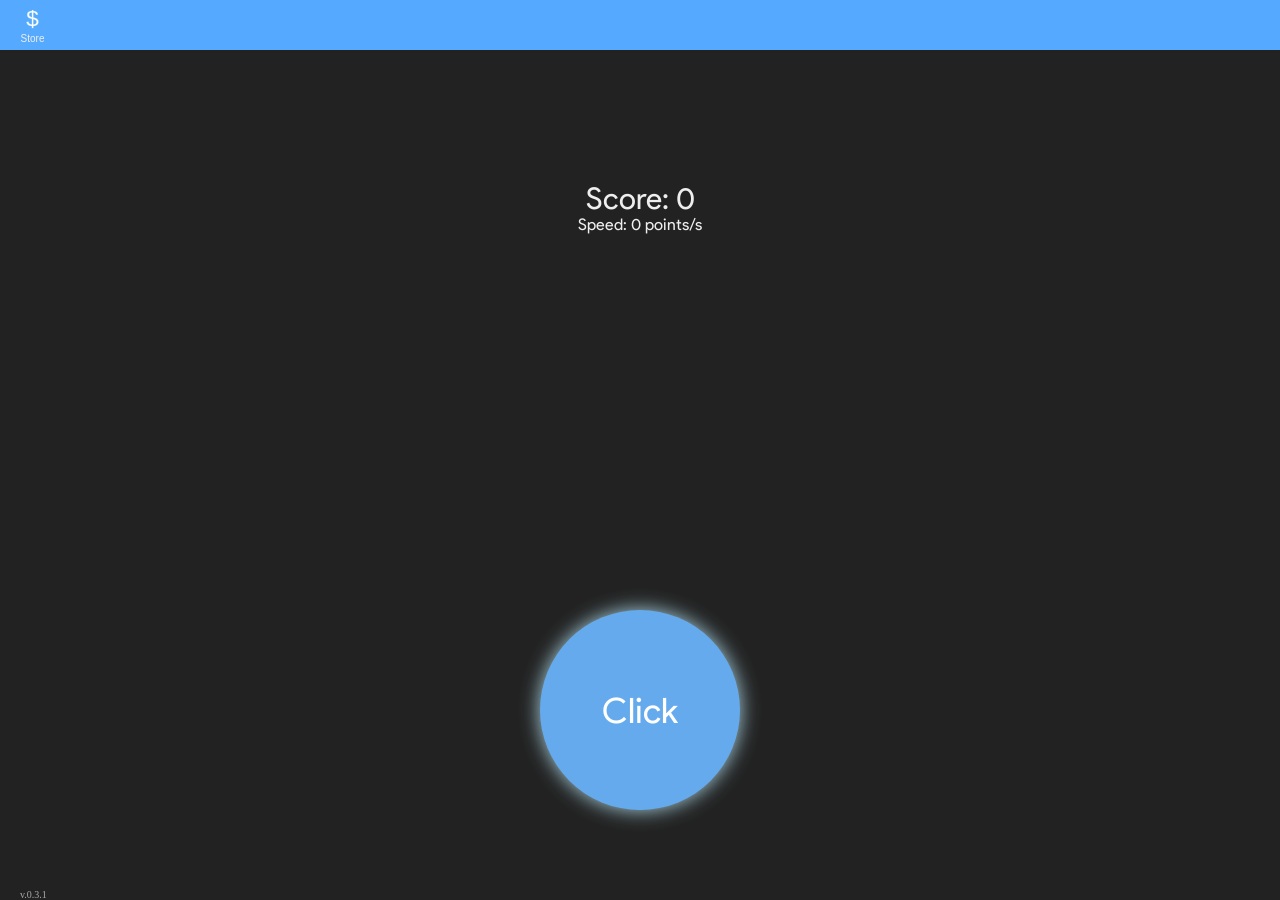
<file: index.html>
<!DOCTYPE html>
<html>
<head>
  <meta http-equiv="content-type" content="text/html; charset=utf-8" />
  <meta name="description" content="The Fucking Clicker" />
  <meta name="viewport" content="width=device-width">
  <title></title>
  <link rel="stylesheet" href="css/dialog.css" type="text/css" media="all" />
  <link rel="stylesheet" href="css/style.css" type="text/css" media="all" />
  <script type="text/javascript" charset="utf-8">
    window.addEventListener("error",function(err){
      console.log(err.error.stack,err.lineno,err.filename)
    })
  </script>
</head>
<body>
  <div id="header">
    <button id="store_btn" type="submit">
      <img src="./assets/store.svg" height="25px" width="25px"/><br/>
      Store
    </button>
  </div>
  <div id="score">
    Score: <span id="score_value">0</span>
  </div>
  <div id="speed">
    Speed: <span id="speed_value">0</span> points/s
  </div>
  <span style="position:fixed;left:20px; bottom:0;color:#aaa;font-size:10px;">v.0.3.1</span>
  <button id="click">Click</button>
  <template id="tmp">
    <li class="store_list_item">
      <span class="store_item_name"></span>
      <span class="store_item_price"></span>
      <button class="store_item_buy_btn">Buy</button>
    </li>
  </template>
  <script src="js/proto_patches.js" type="text/javascript" charset="utf-8"></script>
  <script src="js/dialog.js" type="text/javascript" charset="utf-8"></script>
  <script src="js/components.js" type="text/javascript" charset="utf-8"></script>
  <script src="js/script.js" charset="utf-8"></script>
</body>
</html>
</file>
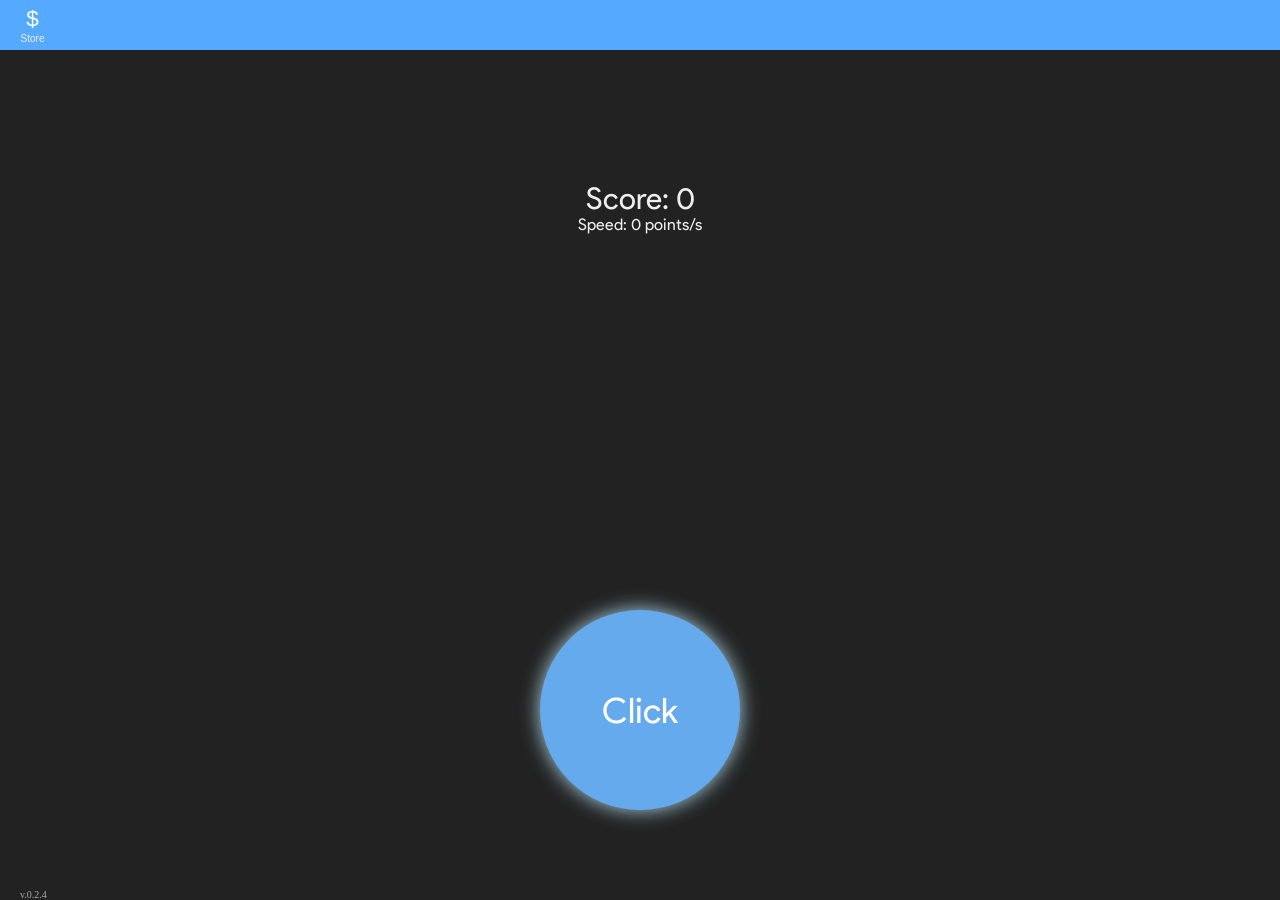
<file: Click.html>
<!DOCTYPE html>
<html>
<head>
  <meta http-equiv="content-type" content="text/html; charset=utf-8" />
  <meta name="viewport" content="width=device-width">
  <title></title>
  <link rel="stylesheet" href="css/dialog.css" type="text/css" media="all" />
  <link rel="stylesheet" href="css/style.css" type="text/css" media="all" />
</head>
<body>
  <div id="header">
    <button id="store_btn" type="submit">
      <img src="./assets/store.svg" height="25px" width="25px"/><br/>
      Store
    </button>
  </div>
  <div id="score">
    Score: <span id="score_value">0</span>
  </div>
  <div id="speed">
    Speed: <span id="speed_value">0</span> points/s
  </div>
  <span style="position:fixed;left:20px; bottom:0;color:#aaa;font-size:10px;">v.0.2.4</span>
  <button id="click">Click</button>
  <template id="tmp">
    <li class="store_list_item">
      <span class="store_item_name"></span>
      <span class="store_item_price"></span>
      <button class="store_item_buy_btn">Buy</button>
    </li>
  </template>
  <script src="js/proto_patches.js" type="text/javascript" charset="utf-8"></script>
  <script src="js/dialog.js" type="text/javascript" charset="utf-8"></script>
  <script src="js/components.js" type="text/javascript" charset="utf-8"></script>
  <script src="js/script.js" charset="utf-8"></script>
</body>
</html>
</file>
<file: css/dialog.css>
@font-face {
  font-family:"GoogleSans";
  src: url("./GoogleSans.ttf");
}

.dialog_wrapper {
  position: fixed;
  left: 0;
  top: 0;
  width: 100%;
  height: 100%;
  background-color: #0006;
}

.dialog_window {
  display: grid;
  grid-template-rows: auto 1fr auto;
  position: absolute;
  left: 0;
  bottom: 0;
  width: 100%;
  max-width: 400px;
  max-height: 90%;
  background-color: #444;
  color: #eee;
  padding: 0px;
  border-radius: 20px 20px 0 0;
  overflow: hidden;
}

@media(min-width:400px){
  .dialog_window {
    left: 50%;
    margin-left: -200px;
    
  }
}



.dialog_window .dialog_title {
  top: 0;
  left: 0;
  display: block;
  padding: 20px 30px;
  background-color: inherit;
  font-size: 20px;
  font-family: GoogleSans;
  border-bottom: 1px solid grey;
}

.dialog_window > .dialog_content {
  overflow-y: scroll;
  
  scroll-behavior: smooth;
}

.dialog_content > * {
  max-height:100%;
}

.dialog_window > .dialog_footer {
  bottom: 0;
  left: 0;
  width: 100%;
  height: auto;
  background-color: inherit;
  border-top: 1px solid grey;
}

.dialog_window > .dialog_footer > button {
  float: right;
  border-radius: 30px;
  font-size: 20px;
  font-family: GoogleSans;
  padding: 15px 35px;
  margin: 15px;
  border: 0;
  background-color: #555;
  color:#ddd;
  box-shadow: 2px 5px 7px #222;
  transition: background-color 0.1s,box-shadow 0.1s;
}
.dialog_window > .dialog_footer > button:active {
  background-color: #333;
  box-shadow: 0 0 3px #222;
}
</file>
<file: css/style.css>
@font-face {
  font-family:"GoogleSans";
  src: url("../assets/GoogleSans.ttf");
}

* {
  box-sizing: border-box;
  /*outline: 1px solid orange;*/
}

body {
  background-color: #222;
  color: #eee;
  user-select: none;
  opacity: 0;
}
#click {
  height: 200px;
  width: 200px;
  border-radius: 50%;
  border: 0px solid lightblue;
  box-shadow: 0 0 20px lightblue;
  transition: background-color 0.2s, box-shadow 0.2s;
  background-color: #66aaee;
  color: white;
  bottom: 10%;
  right: calc(50% - 100px);
  position: absolute;
  font-size: 35px;
  font-weight: 100;
  font-family: GoogleSans;
}
#click:active {
  background-color: #4488cc;
  box-shadow: 0 0 5px lightblue;
  transform: scale(0.99);
}
#score {
  position: absolute;
  left: 0;
  top: 20%;
  text-align: center;
  width: 100%;
  font-size: 30px;
  font-family: GoogleSans;
}
#speed {
  position: absolute;
  left: 0;
  top: calc(20% + 35px);
  width: 100%;
  text-align: center;
  font-family: GoogleSans;
}
#header {
  position: absolute;
  display: flex;
  left: 0;
  top: 0;
  width: 100%;
  height: 50px;
  background: #55aaff;
}

#header button {
  background-color: transparent;
  color: inherit;
  border: 0;
  padding: 0 20px;
  font-size: 10px;
  transition: all 0.1s;
}

#header button:active {
  background-color: #0004;
}

@media(max-height:400px){
  #click {
    right: 150px;
  }
  #score {
    width: 50%;
    top: 40%;
  }
  #speed {
    width: 50%;
    top:calc(40% + 35px)
  }
}

.store_list {
  list-style: none;
  padding: 0;
  overflow: scroll;
  width: 100%;
}
.store_list > .store_list_item {
  /*border-bottom: 1px solid #333;*/
  padding: 15px;
  width: 100%;
}
.store_list > .store_list_item:first-child {
  /*border-top: 1px solid #333;*/
}
.store_item_name {
  display: block;
}
.store_item_buy_btn {
  float: right;
  border: 0;
  background-color: #4389de;
  color:white;
  padding: 5px 15px;
  border-radius: 10px;
}

m-slider {
  background-color: #666;
}
</file>
